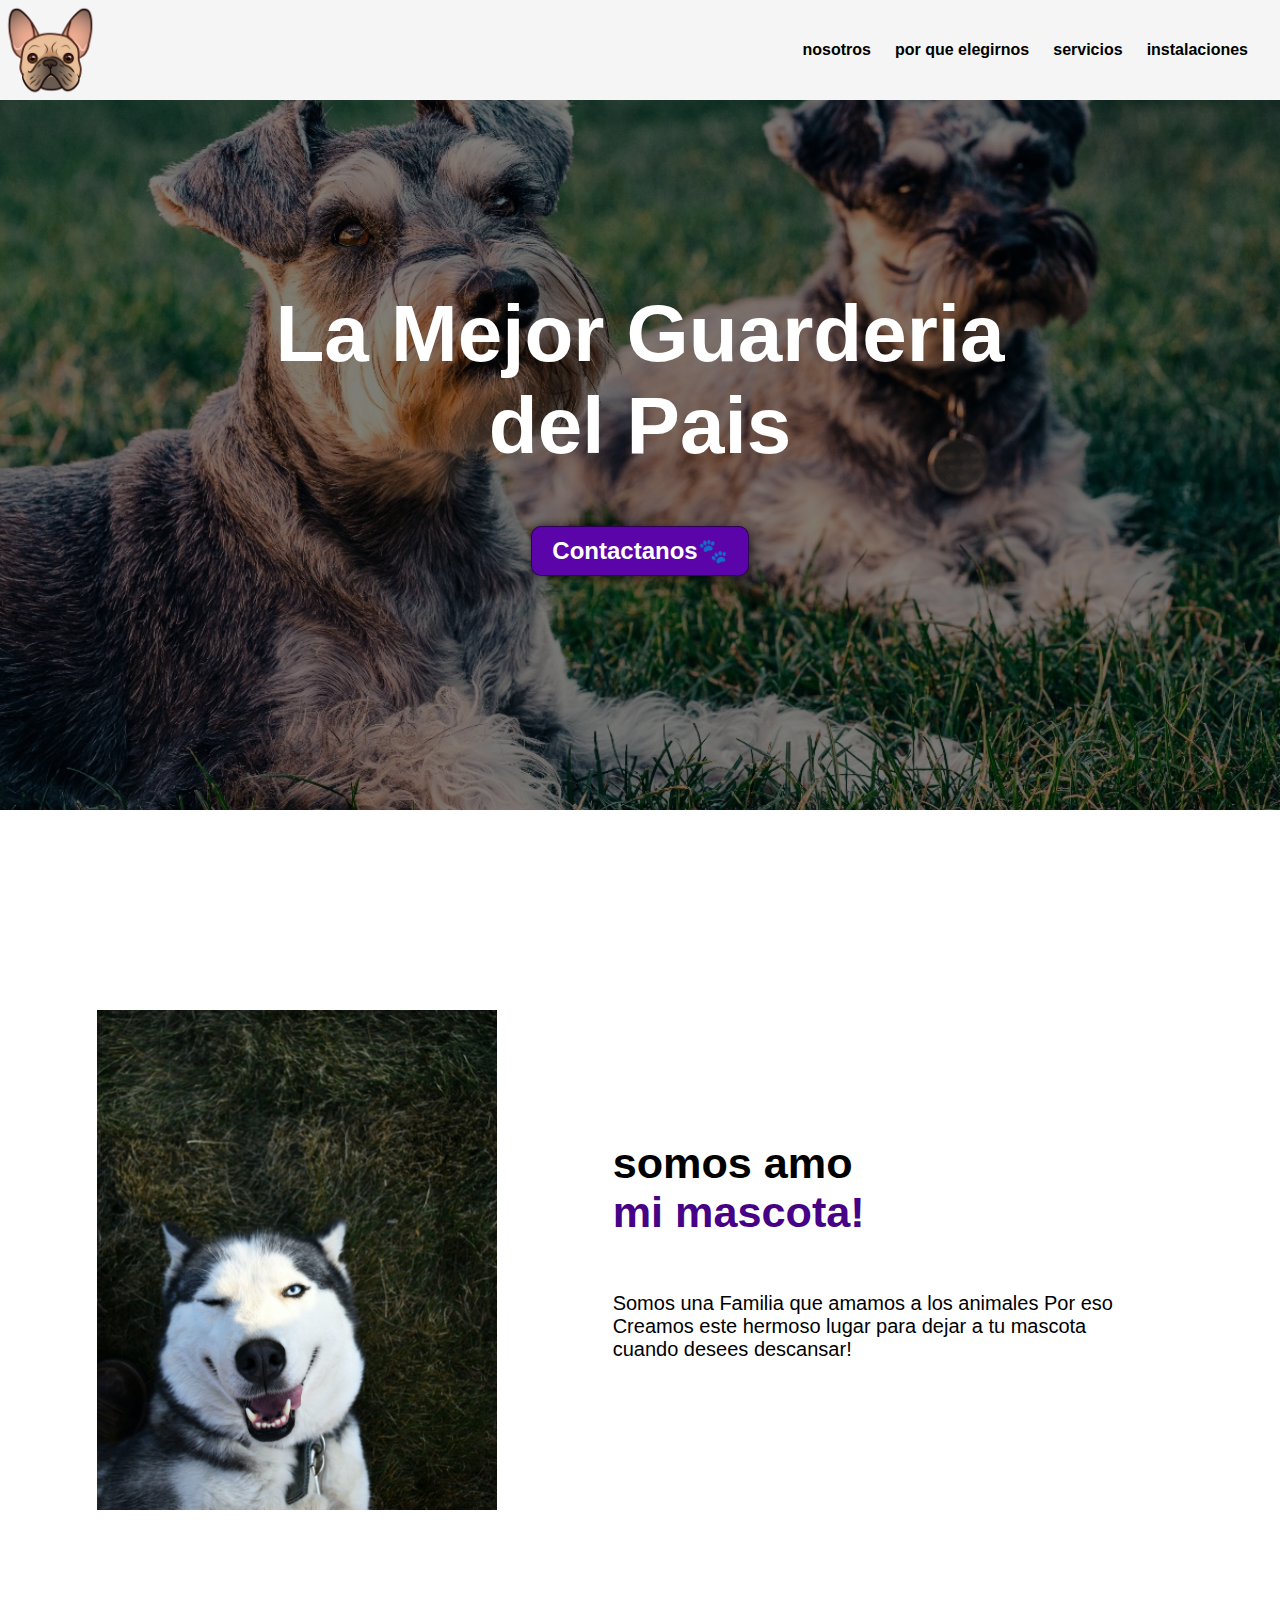
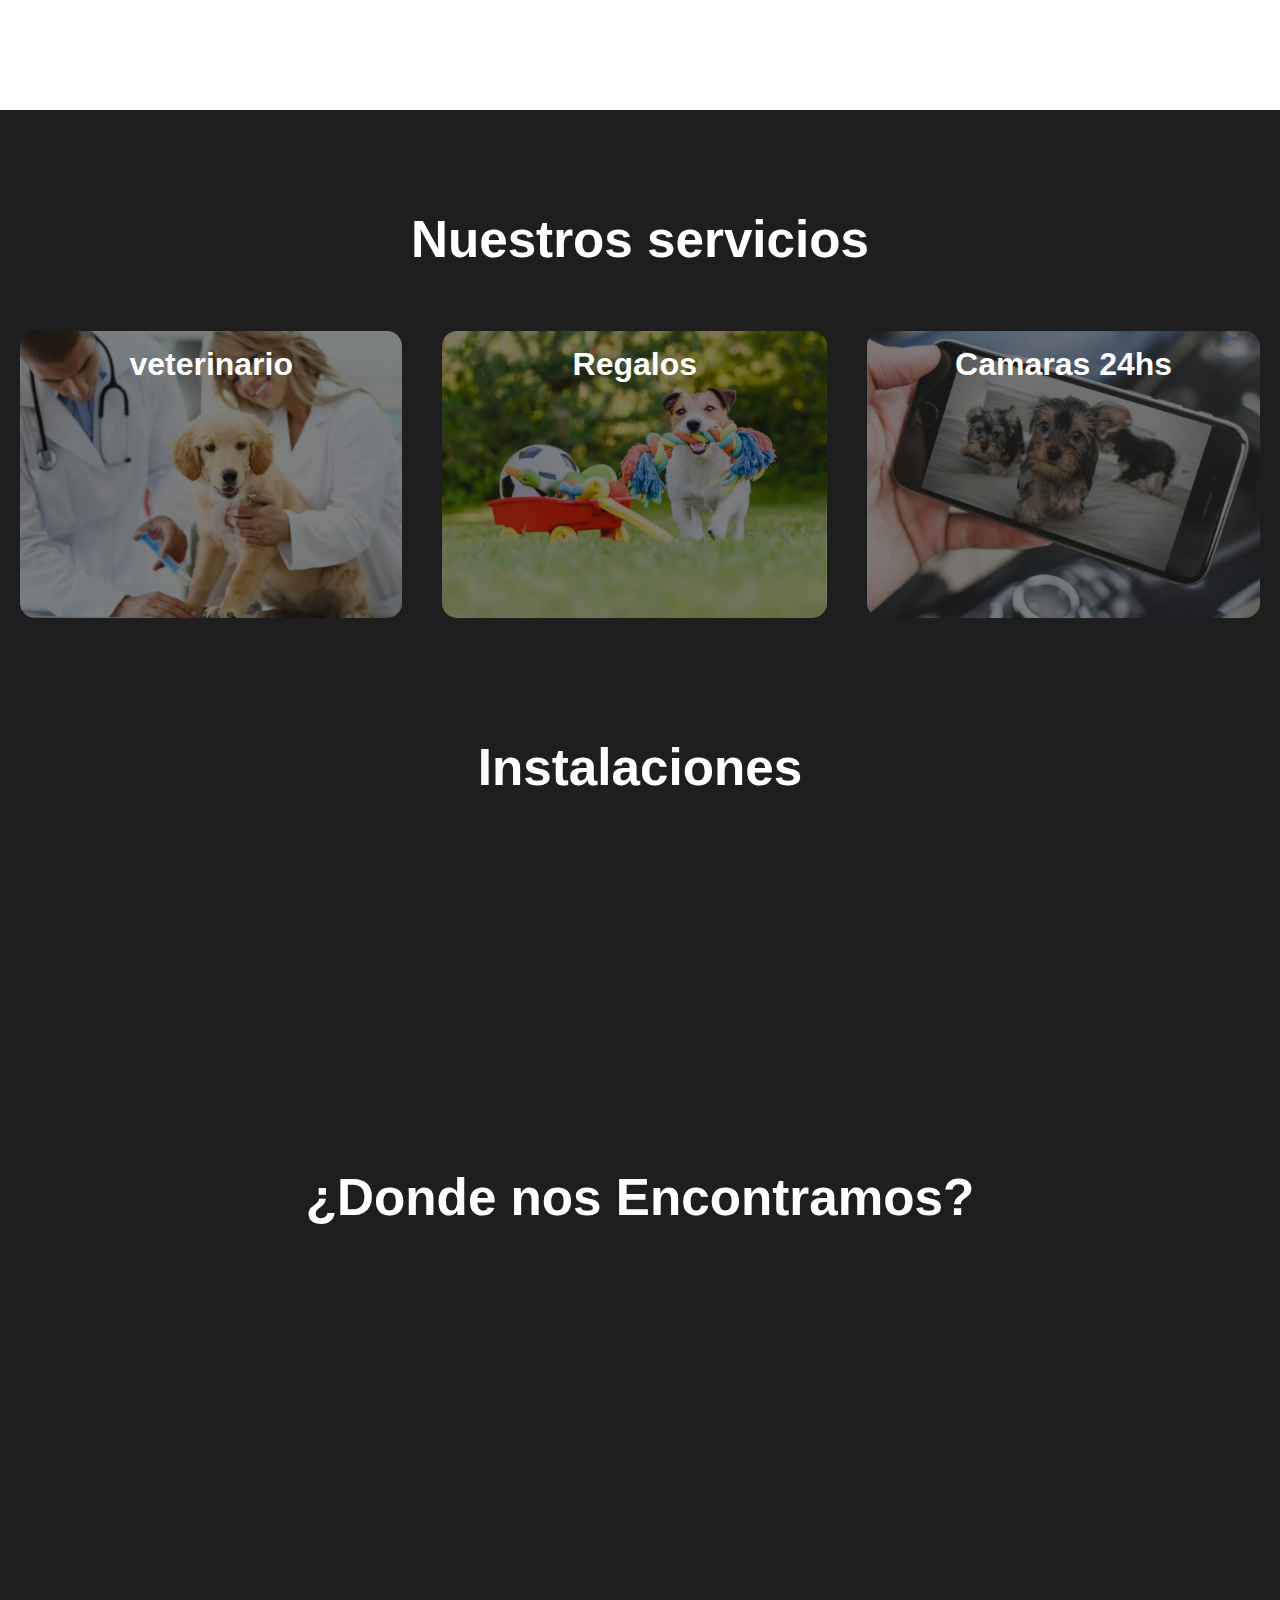
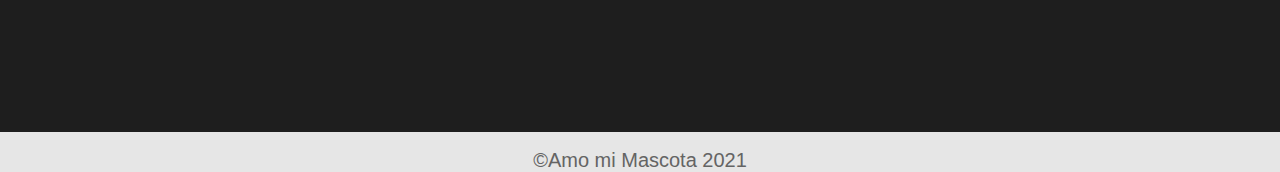
<file: index.html>
<!DOCTYPE html>
<html lang="en">
<head>
	<title>amo mi mascota</title>
	<link rel="stylesheet" href="index.css">
	<meta name="viewport" content="width=device-width,initial-scale=1"/>
	
</head>
<body>
 <header>
	<div class="container">
		<img src="media/bulldog.png" alt="am">
			<p class="logo" nav->Amo mi Mascota!</p>
			<nav>
	 <a href="#hero" class="nav-link">nosotros</a>
	 <a href="#elegirnos" class="nav-link">por que elegirnos</a>
	 <a href="#servicios" class="nav-link">servicios</a>
	 <a href="#instalaciones" class="nav-link">instalaciones</a>
    </nav>
	</div>
 </header>
<section id="hero">
	<h1>La Mejor Guarderia <br> del Pais</h1>
	 <form action="https://chatwith.io/es/s/6305aeef86e08" target="_blank">
	<button>Contactanos🐾</button>
	</form>   
</section>

<section id="elegirnos">
  <div class="container">
	<div class="img-container"></div>
	<div class="texto">
	<h2>somos amo <span class="color-acento" > <br>  mi mascota! </span> </h2>
	<p>Somos una Familia que amamos a los animales
	   Por eso Creamos este hermoso lugar para dejar
	   a tu mascota cuando desees descansar!
	   </p>
  </div>
</div>
</section>

 <section id="servicios">
 <div class="container">
	<h2>Nuestros servicios</h2>
 <div class="Programas">
	<div class="carta">
		<h3>veterinario</h3>
		<p>Lorem ipsum dolor sit amet consectetur adipisicing elit. 
			Quos asperiores ut, at, maxime possimus voluptas aspernatur 
			error nobis corrupti dolor accusantium! pink
			Amet voluptate fugiat possimus, est eaque voluptas unde.</p>
			 
    </div>
	<div class="carta">
		<h3>Regalos</h3>
		<p>Lorem ipsum dolor sit amet consectetur adipisicing elit.
			 Officia quos sed porro a quasi ullam reprehenderit animi itaque, 
			 rerum dolorem, atque, qui accusantium quae
			 recusandae reiciendis nisi doloremque voluptatum vitae!</p>
             
	</div>
	<div class="carta">
		<h3>Camaras 24hs</h3>
		<p>Lorem ipsum dolor sit amet consectetur 
			adipisicing elit. Quaerat natus placeat delectus explicabo e
			x ut iure sapiente, earum, doloremque unde asperiores 
			exercitationem vel.
			 Quaerat, cum! Corrupti dolore id impedit asperiores!</p>
            
     </div>
	</div>
</div>

 </section>

 <section id="instalaciones">
	 <h3>Instalaciones</h3>
	 <div class="container">
	<iframe width="560" height="315" src="https://www.youtube.com/embed/F0TPwpzaxeg" title="YouTube video player"
	 frameborder="0" 
	allow="accelerometer; autoplay; clipboard-write;
	 encrypted-media; gyroscope; picture-in-picture" allowfullscreen></iframe>
	
  </div>
	</ul>
 </section>
 <section id="llegar">
	 <h3> ¿Donde nos Encontramos? </h3>
 <div class="container">
	<iframe src="https://www.google.com/maps/embed?pb=!1m18!1m12!1m3!1d3287.906173433463!2d-58.65783178470227!3d
	-34.50526288048516!2m3!1f0!2f0!3f0!3m2!1i1024!2i768!4f13.1!3m3!1m2!1s0x95bcbcaf8ee36ca5
	%3A0xaf267a19fda263c7!2sPelagio%20Luna%20198%2C%20B1612ATD%20Ingeniero%20Adolfo%20Sour
	deaux%2C%20Provincia%20de%20Buenos%20Aires!5e0!3m2!1ses-419!2sar!4v1661142442089
	!5m2!1ses-419!2sar" width="600" height="450" style="border:0;" allowfullscreen=""
	 loading="lazy" referrerpolicy="no-referrer-when-downgrade"></iframe>
   </section>
 </div>
 <footer>
	<div class="container">

		<p>&copy;Amo mi Mascota 2021</p>
	</div>
 </footer>

</body>
</html>
</file>
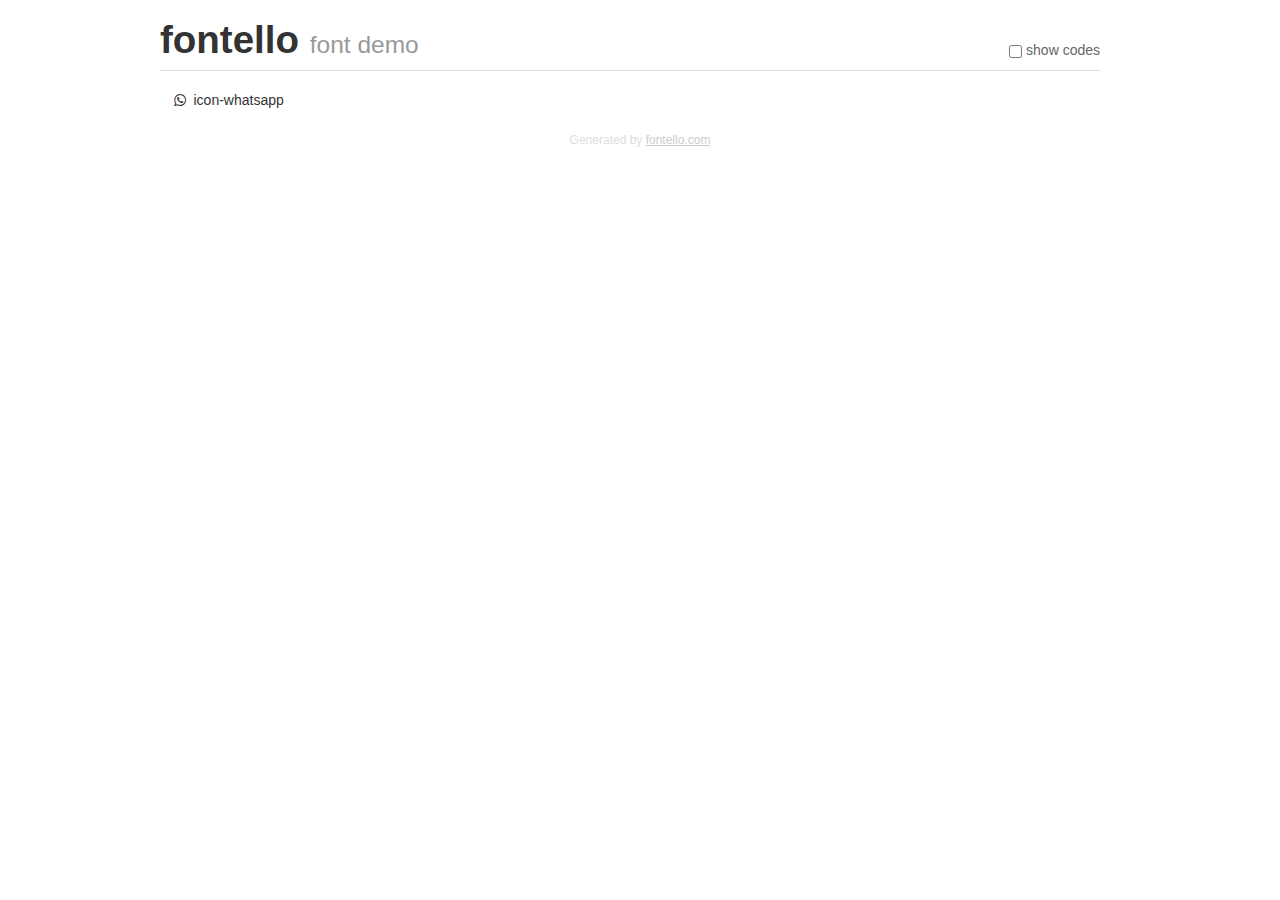
<file: fontello-a540fdbf/demo.html>
<!DOCTYPE html>
<html>
  <head>
  <!--[if lt IE 9]><script language="javascript" type="text/javascript" src="//html5shim.googlecode.com/svn/trunk/html5.js"></script><![endif]-->
  <meta charset="UTF-8">
  <style>
    html {
      font-size: 100%;
      -webkit-text-size-adjust: 100%;
      -ms-text-size-adjust: 100%;
    }
    a:focus {
      outline: thin dotted #333;
      outline: 5px auto -webkit-focus-ring-color;
      outline-offset: -2px;
    }
    a:hover,
    a:active {
      outline: 0;
    }
    input {
      margin: 0;
      font-size: 100%;
      vertical-align: middle;
      *overflow: visible;
      line-height: normal;
    }
    input::-moz-focus-inner {
      padding: 0;
      border: 0;
    }
    body {
      margin: 0;
      font-family: "Helvetica Neue", Helvetica, Arial, sans-serif;
      font-size: 14px;
      line-height: 20px;
      color: #333;
      background-color: #fff;
    }
    a {
      color: #08c;
      text-decoration: none;
    }
    a:hover {
      color: #005580;
      text-decoration: underline;
    }
    .row {
      margin-left: -20px;
      *zoom: 1;
    }
    .row:before,
    .row:after {
      display: table;
      content: "";
      line-height: 0;
    }
    .row:after {
      clear: both;
    }
    .span3 {
      float: left;
      min-height: 1px;
      margin-left: 20px;
      width: 220px;
    }
    .container {
      width: 940px;
      margin-right: auto;
      margin-left: auto;
      *zoom: 1;
    }
    .container:before,
    .container:after {
      display: table;
      content: "";
      line-height: 0;
    }
    .container:after {
      clear: both;
    }
    small {
      font-size: 85%;
    }
    h1 {
      margin: 10px 0;
      font-family: inherit;
      font-weight: bold;
      line-height: 20px;
      color: inherit;
      text-rendering: optimizelegibility;
      line-height: 40px;
      font-size: 38.5px;
    }
    h1 small {
      font-weight: normal;
      line-height: 1;
      color: #999;
      font-size: 24.5px;
    }

    body {
      margin-top: 90px;
    }
    .header {
      position: fixed;
      top: 0;
      left: 50%;
      margin-left: -480px;
      background-color: #fff;
      border-bottom: 1px solid #ddd;
      padding-top: 10px;
      z-index: 10;
    }
    .footer {
      color: #ddd;
      font-size: 12px;
      text-align: center;
      margin-top: 20px;
    }
    .footer a {
      color: #ccc;
      text-decoration: underline;
    }
    .the-icons {
      font-size: 14px;
      line-height: 24px;
    }
    .switch {
      position: absolute;
      right: 0;
      bottom: 10px;
      color: #666;
    }
    .switch input {
      margin-right: 0.3em;
    }
    .codesOn .i-name {
      display: none;
    }
    .codesOn .i-code {
      display: inline;
    }
    .i-code {
      display: none;
    }
    @font-face {
      font-family: 'fontello';
      src: url('./font/fontello.eot?71358736');
      src: url('./font/fontello.eot?71358736#iefix') format('embedded-opentype'),
           url('./font/fontello.woff?71358736') format('woff'),
           url('./font/fontello.ttf?71358736') format('truetype'),
           url('./font/fontello.svg?71358736#fontello') format('svg');
      font-weight: normal;
      font-style: normal;
    }
    .demo-icon {
      font-family: "fontello";
      font-style: normal;
      font-weight: normal;
      speak: never;
     
      display: inline-block;
      text-decoration: inherit;
      width: 1em;
      margin-right: .2em;
      text-align: center;
      /* opacity: .8; */
     
      /* For safety - reset parent styles, that can break glyph codes*/
      font-variant: normal;
      text-transform: none;
     
      /* fix buttons height, for twitter bootstrap */
      line-height: 1em;
     
      /* Animation center compensation - margins should be symmetric */
      /* remove if not needed */
      margin-left: .2em;
     
      /* You can be more comfortable with increased icons size */
      /* font-size: 120%; */
     
      /* Font smoothing. That was taken from TWBS */
      -webkit-font-smoothing: antialiased;
      -moz-osx-font-smoothing: grayscale;
     
      /* Uncomment for 3D effect */
      /* text-shadow: 1px 1px 1px rgba(127, 127, 127, 0.3); */
    }
    </style>
    <link rel="stylesheet" href="css/animation.css"><!--[if IE 7]><link rel="stylesheet" href="css/" + font.fontname + "-ie7.css"><![endif]-->
    <script>
      function toggleCodes(on) {
        var obj = document.getElementById('icons');
      
        if (on) {
          obj.className += ' codesOn';
        } else {
          obj.className = obj.className.replace(' codesOn', '');
        }
      }
    </script>
  </head>
  <body>
    <div class="container header">
      <h1>fontello <small>font demo</small></h1>
      <label class="switch">
        <input type="checkbox" onclick="toggleCodes(this.checked)">show codes
      </label>
    </div>
    <div class="container" id="icons">
      <div class="row">
        <div class="span3" title="Code: 0xf232">
          <i class="demo-icon icon-whatsapp">&#xf232;</i> <span class="i-name">icon-whatsapp</span><span class="i-code">0xf232</span>
        </div>
      </div>
    </div>
    <div class="container footer">Generated by <a href="https://fontello.com">fontello.com</a></div>
  </body>
</html>
</file>
<file: index.css>
*{
    box-sizing: border-box;
}

html{
    scroll-behavior: smooth;
}

body{
    font-family: 'Roboto',sans-serif;
    margin: 0;
}

h1{font-size: 3.5em;}
h2{font-size: 2.7em;}
h3{font-size: 2em;}
p{font-size: 1.25em;}
ul{list-style: none;}
li{font-size: 1.25em;}

button{
    font-size: 1.5em;
    font-weight: bold;
    padding: 10px 20px;
    border-radius: 10px;
    border: 1px solid rgba(0, 0, 0, 0.5);
    box-shadow: 2px 2px 10px rgba(0, 0, 0, 0.5);
    color: white;
    background-color: rgb(90, 4, 170)
}

button:hover{
    background-color: rgb(55, 3, 105)

}










.color-acento{
    color: rgb(70, 1, 134);
}

.container{
    max-width: 1400px;
    margin: auto;

}

header{
    background-color: rgb(245, 245, 245);
}



header .logo{
    margin: 0;
    padding: 25px 30px;
    display: flex;
    color: rgb(10, 10, 10);
    font-size: 2.6vh;
    font-weight: bold;
    

    

}



  
header  img{
    height: 200px;
   
    
}

header .container{ 
    display: flex;
    flex-direction: column;
    align-items: center;
    
    
}

header nav{
 display: flex;
 flex-direction: column;
 align-items: center; 
padding-bottom: 25px;
}

header a{
    padding: 5px 12px;
    text-decoration: none;
    font-weight: bold;
    color: black;
}

header a:hover{
    color: rgb(55, 3, 105);
}
 
#hero{
    display: flex;
    align-items: center;
    justify-content: center;
    text-align: center;
    flex-direction: column;
    height: 90vh;
    color: white;
  background-image: linear-gradient(
    0deg,
    rgba(0,0,0,0.5),
    rgba(0,0,0,0.5)
  )
  ,url(media/2perros.jpg);
  background-repeat: no-repeat;
  background-size: cover;
  background-position: center center;
}

#hero h1{
    color: white;
}

#elegirnos{

}

#elegirnos .container{
    text-align: center;
    padding: 200px 12px;
}


#servicios {
background-color: rgb(30, 30, 30);
color: white;
text-align: center;
}

#servicios .container{
padding: 100px 0px;
}

#servicios h2{
    margin-top: 0;
    font-size: 3.2em;
}

#servicios p{
    display: none;
}

#servicios .carta{
    background-position: center center;
  background-size: cover;
  padding: 50px;
  margin: 20px;
  border-radius: 15px;

}

.carta:first-child{ background-image: linear-gradient(
    0deg,
    rgba(0,0,0,0.5),
    rgba(0,0,0,0.5)
  )
  ,url(media/veterinario.png);


}

.carta:nth-child(2){ background-image: linear-gradient(
    0deg,
    rgba(0,0,0,0.5),
    rgba(0,0,0,0.5)
  )
  ,url(media/juguetes.png);
 

}

.carta:nth-child(3){ background-image: linear-gradient(
    0deg,
    rgba(0,0,0,0.5),
    rgba(0,0,0,0.5)
  )
  ,url(media/camara.png);
  
  } 


#instalaciones{
    background-color: rgb(30, 30, 30);
    padding: 0;
    align-items: center;
    justify-content: center;
    text-align: center;
    
    
    
   
    
}




#instalaciones h3{
   color: white ;
    font-size: 3.2em;
    text-align: center;
    margin-top: 0;

}


#instalaciones .container{
    background-position: center center;
}





#llegar{
    align-items: center;
    justify-content: center;
    text-align: center;
    margin-top: 0;
    background: rgb(30, 30, 30);
    
    
    
    
   
    
    
}

#llegar h3{
    font-size: 3.2em;
    background-color: rgb(30, 30, 30);
    color: white;
    font-weight: bold;
    margin-top: 0;
    
    

}
    




#llegar .container{
    margin-top: 0;

}

footer{
    background-color: rgb(230,230,230);
}

footer p{
    margin: 0;
    color: rgb(100,100,100);
}

footer .container{
    height: 40px;
    display: flex;
    justify-content: center;
    align-items: flex-end;

}

@media screen and (min-width: 768px){ 

header{
    position: fixed;
    width: 100%;
}

header  img{
    height: 100px;

}  

header .logo{
    display: none;
   
}
    

header .container{
    flex-direction: row;
    justify-content:space-between ;
}

header nav{
    flex-direction: row;
    padding-bottom: 0;
    padding-right: 20px;
}


#hero h1{
    font-size: 5em;
}

#elegirnos .container{
    display: flex;
    justify-content:space-evenly ;
}

#elegirnos .texto{
    width: 50%;
    max-width: 600px;
    text-align: initial;
    padding: 0px 30px;
    display: flex;
    flex-direction: column;
    justify-content: center;
    


}


#elegirnos .img-container{
    background-image: 
     url("media/huskifeliz.png");
    background-size: cover;
    background-position: center center;
    height: 500px;
    width: 400px;

}

#elegirnos h2{
    margin-top: 0px;
    
}


#servicios .Programas{
    display: flex;
    justify-content: center;
}


#servicios p{
    display: block;
    margin-bottom: 50px;
    visibility: hidden;
    
}



#servicios .carta{
    padding: 15px;
}

#servicios h3{
    margin-top: 0;
}


#instalaciones {
flex-direction: column;
}




}
</file>
<file: fontello-a540fdbf/css/animation.css>
/*
   Animation example, for spinners
*/
.animate-spin {
  -moz-animation: spin 2s infinite linear;
  -o-animation: spin 2s infinite linear;
  -webkit-animation: spin 2s infinite linear;
  animation: spin 2s infinite linear;
  display: inline-block;
}
@-moz-keyframes spin {
  0% {
    -moz-transform: rotate(0deg);
    -o-transform: rotate(0deg);
    -webkit-transform: rotate(0deg);
    transform: rotate(0deg);
  }

  100% {
    -moz-transform: rotate(359deg);
    -o-transform: rotate(359deg);
    -webkit-transform: rotate(359deg);
    transform: rotate(359deg);
  }
}
@-webkit-keyframes spin {
  0% {
    -moz-transform: rotate(0deg);
    -o-transform: rotate(0deg);
    -webkit-transform: rotate(0deg);
    transform: rotate(0deg);
  }

  100% {
    -moz-transform: rotate(359deg);
    -o-transform: rotate(359deg);
    -webkit-transform: rotate(359deg);
    transform: rotate(359deg);
  }
}
@-o-keyframes spin {
  0% {
    -moz-transform: rotate(0deg);
    -o-transform: rotate(0deg);
    -webkit-transform: rotate(0deg);
    transform: rotate(0deg);
  }

  100% {
    -moz-transform: rotate(359deg);
    -o-transform: rotate(359deg);
    -webkit-transform: rotate(359deg);
    transform: rotate(359deg);
  }
}
@-ms-keyframes spin {
  0% {
    -moz-transform: rotate(0deg);
    -o-transform: rotate(0deg);
    -webkit-transform: rotate(0deg);
    transform: rotate(0deg);
  }

  100% {
    -moz-transform: rotate(359deg);
    -o-transform: rotate(359deg);
    -webkit-transform: rotate(359deg);
    transform: rotate(359deg);
  }
}
@keyframes spin {
  0% {
    -moz-transform: rotate(0deg);
    -o-transform: rotate(0deg);
    -webkit-transform: rotate(0deg);
    transform: rotate(0deg);
  }

  100% {
    -moz-transform: rotate(359deg);
    -o-transform: rotate(359deg);
    -webkit-transform: rotate(359deg);
    transform: rotate(359deg);
  }
}
</file>
